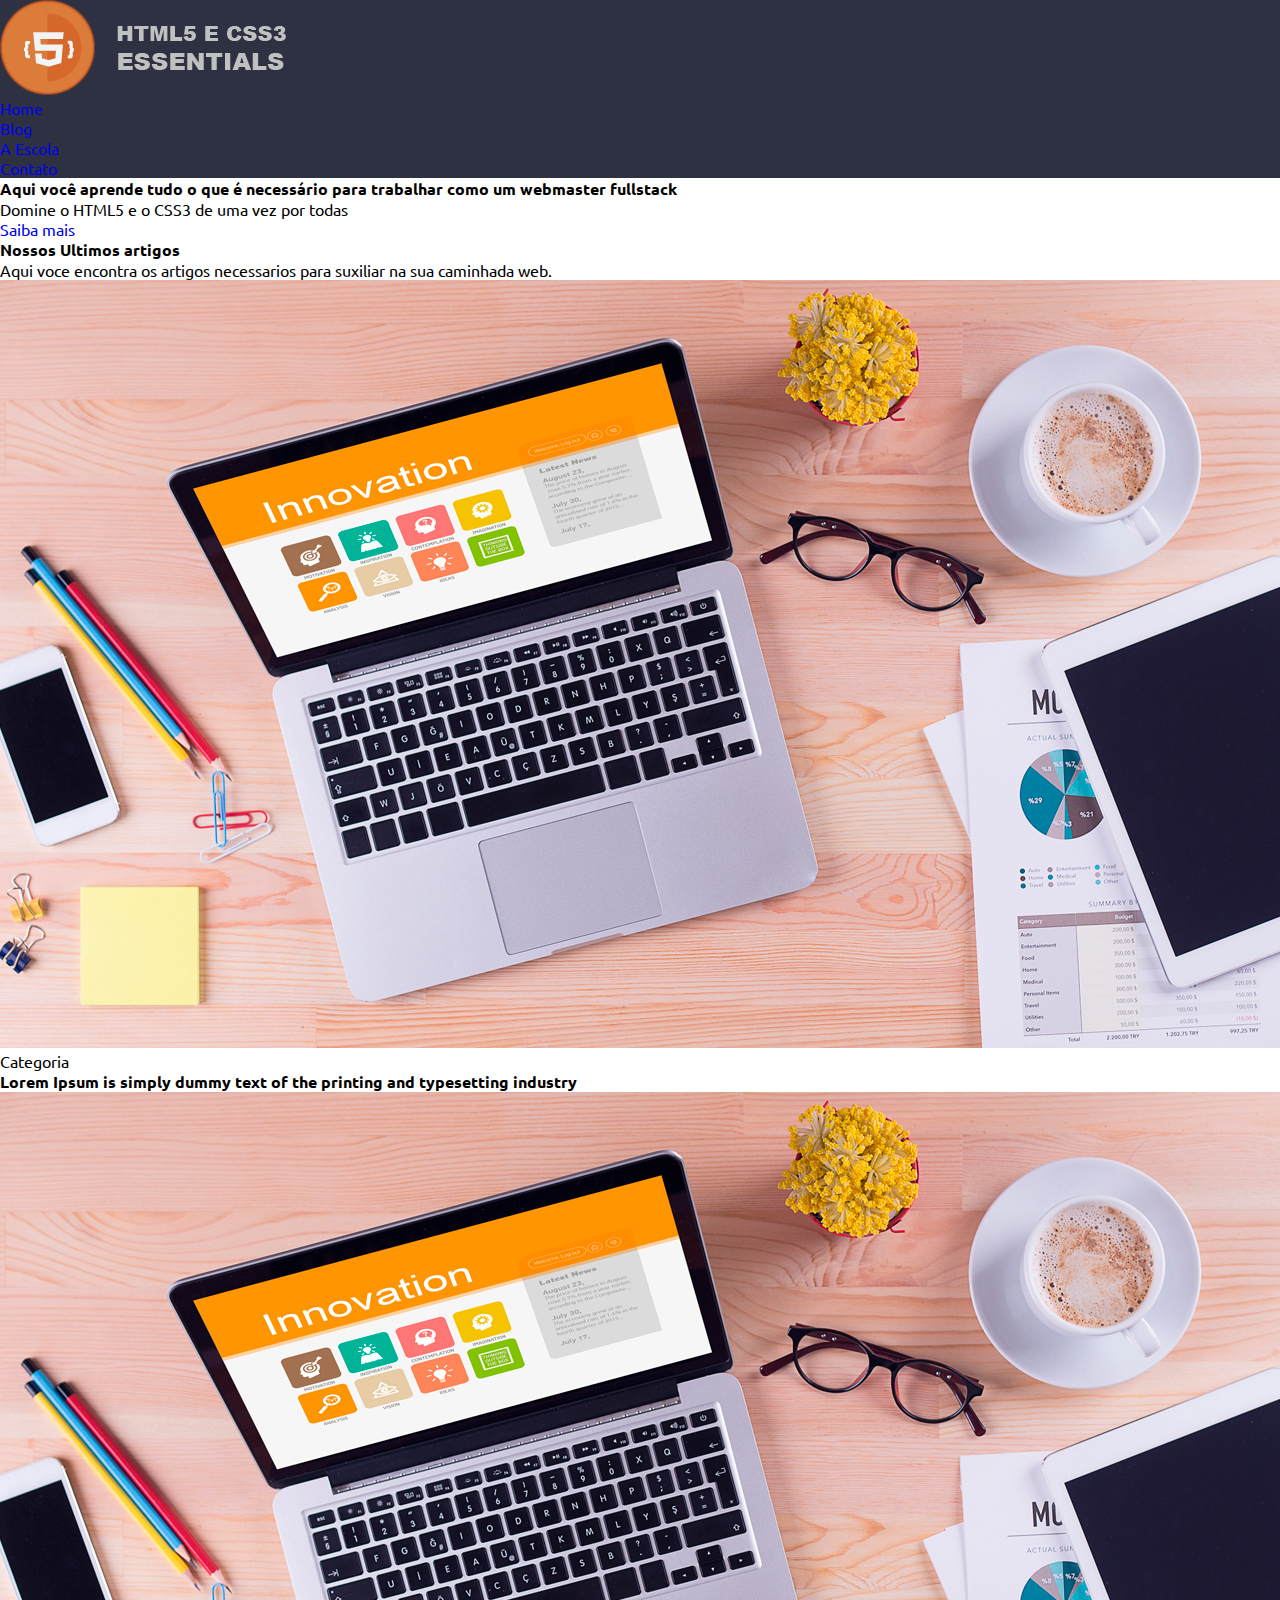
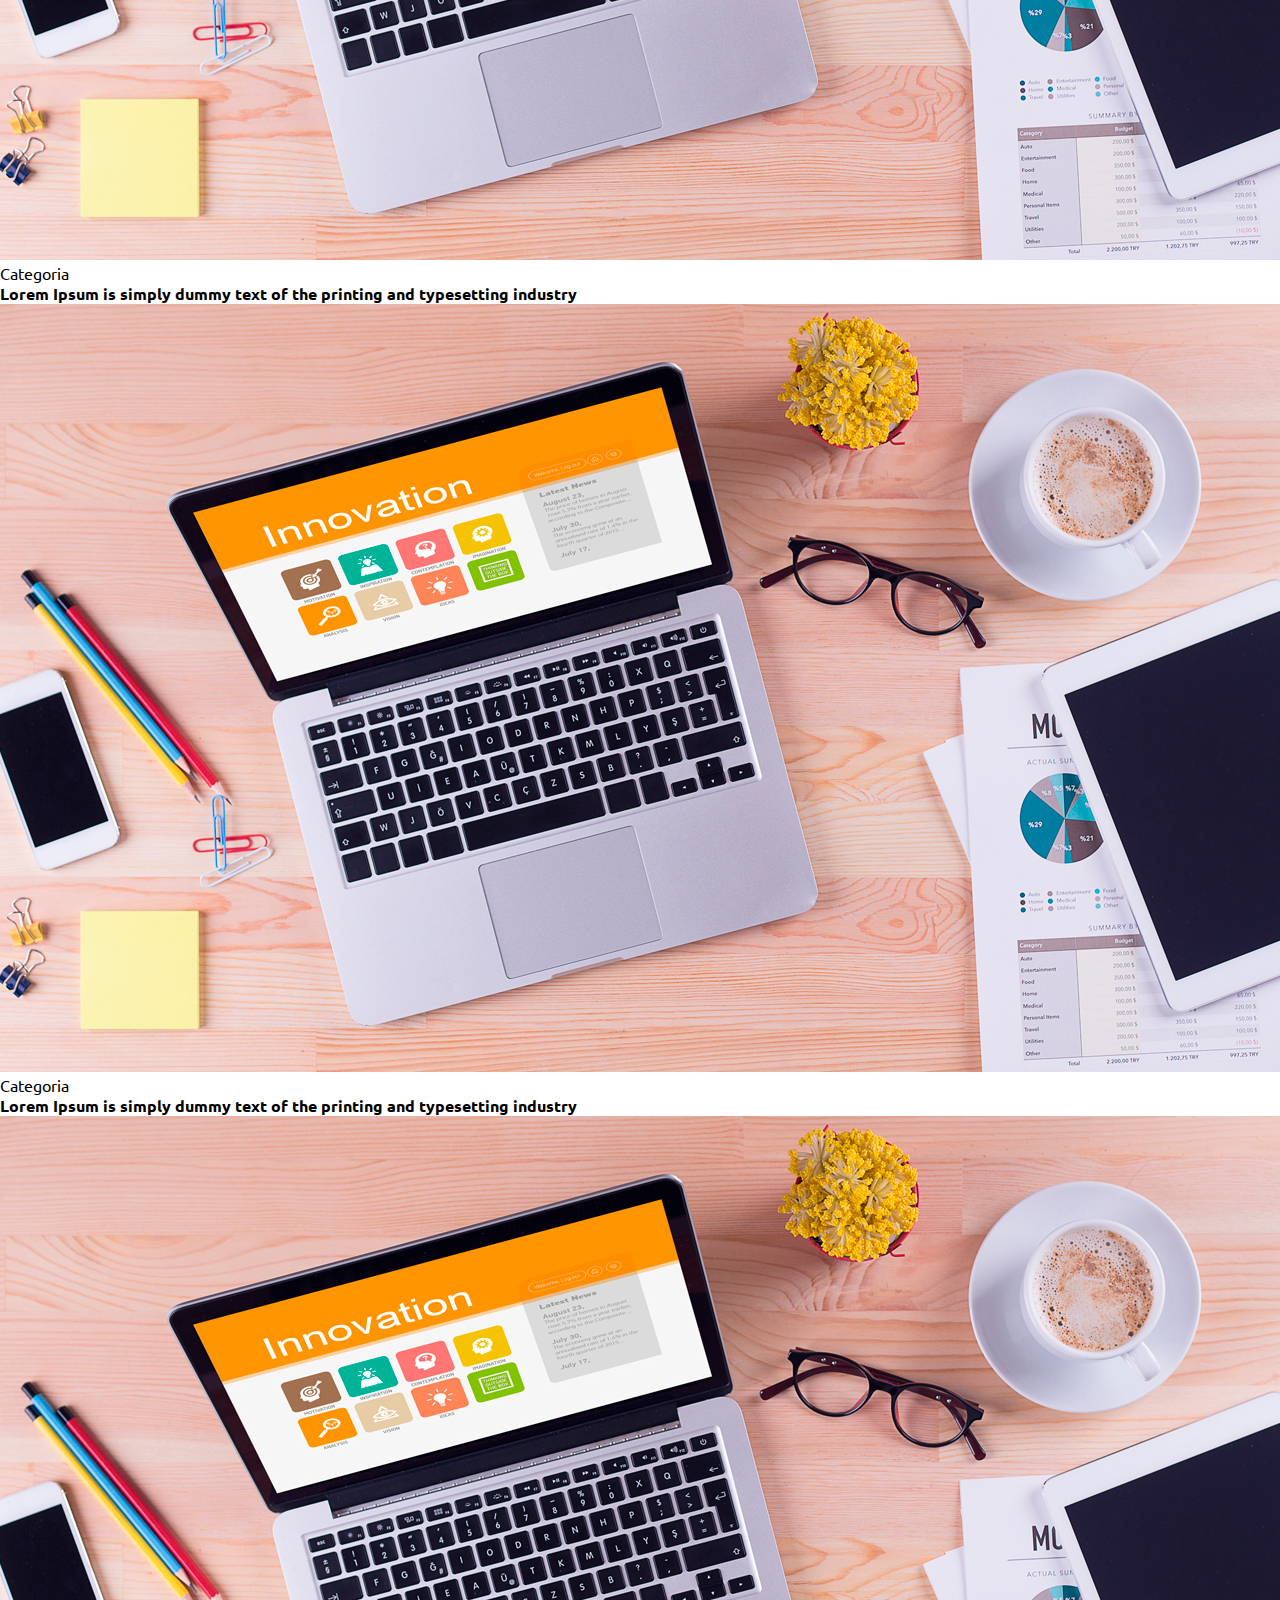
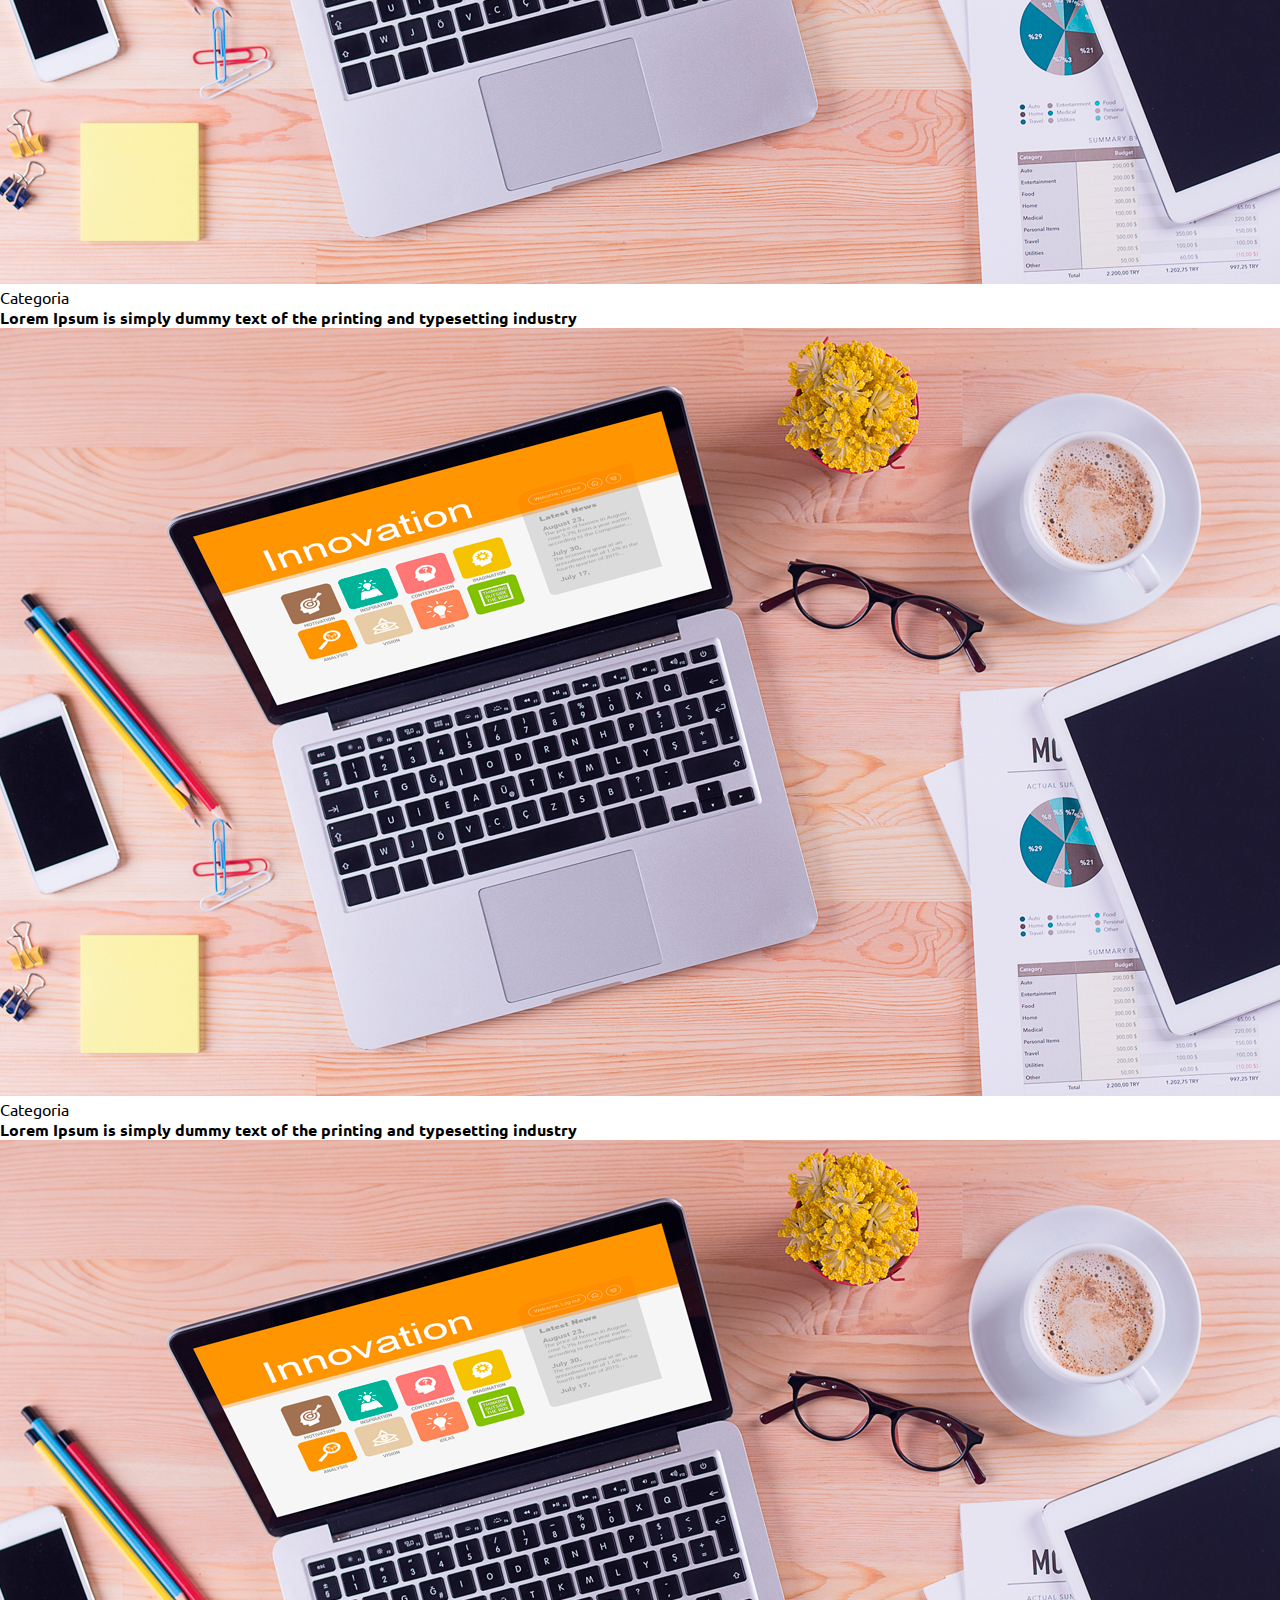
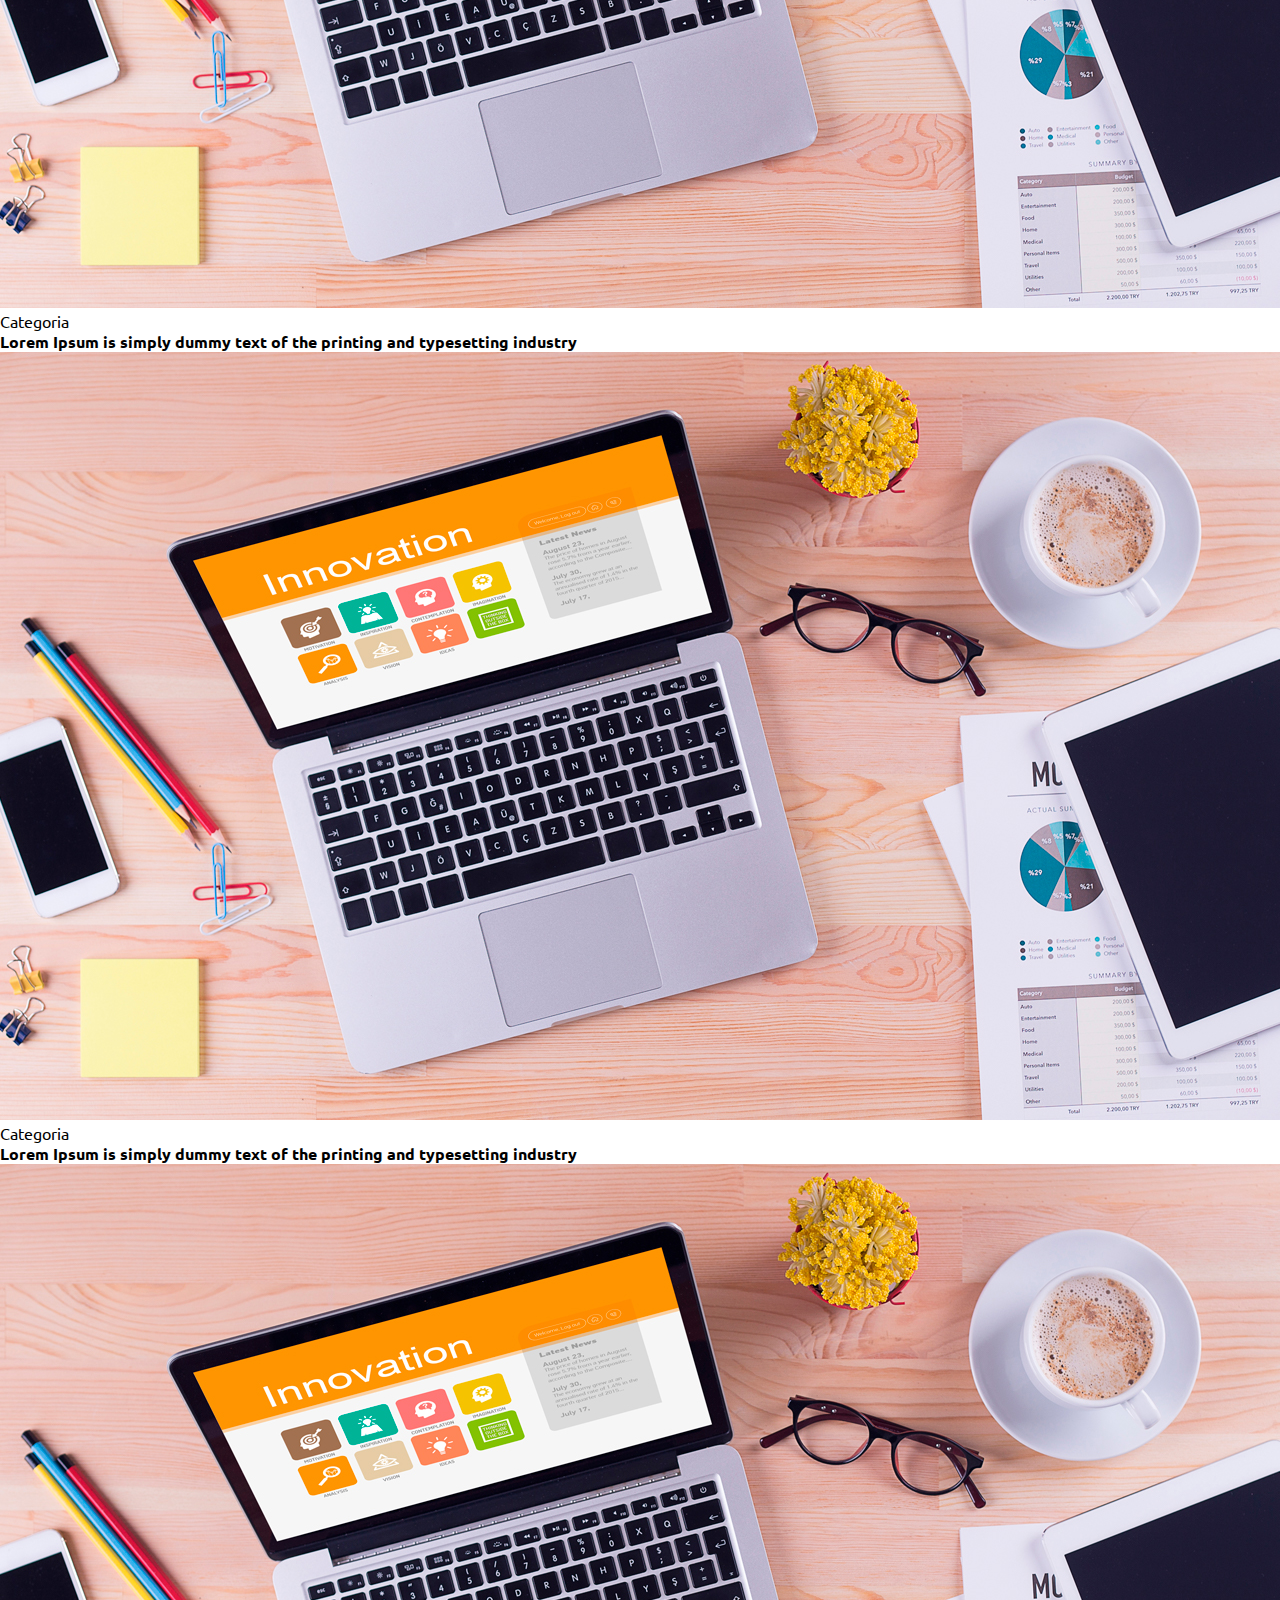
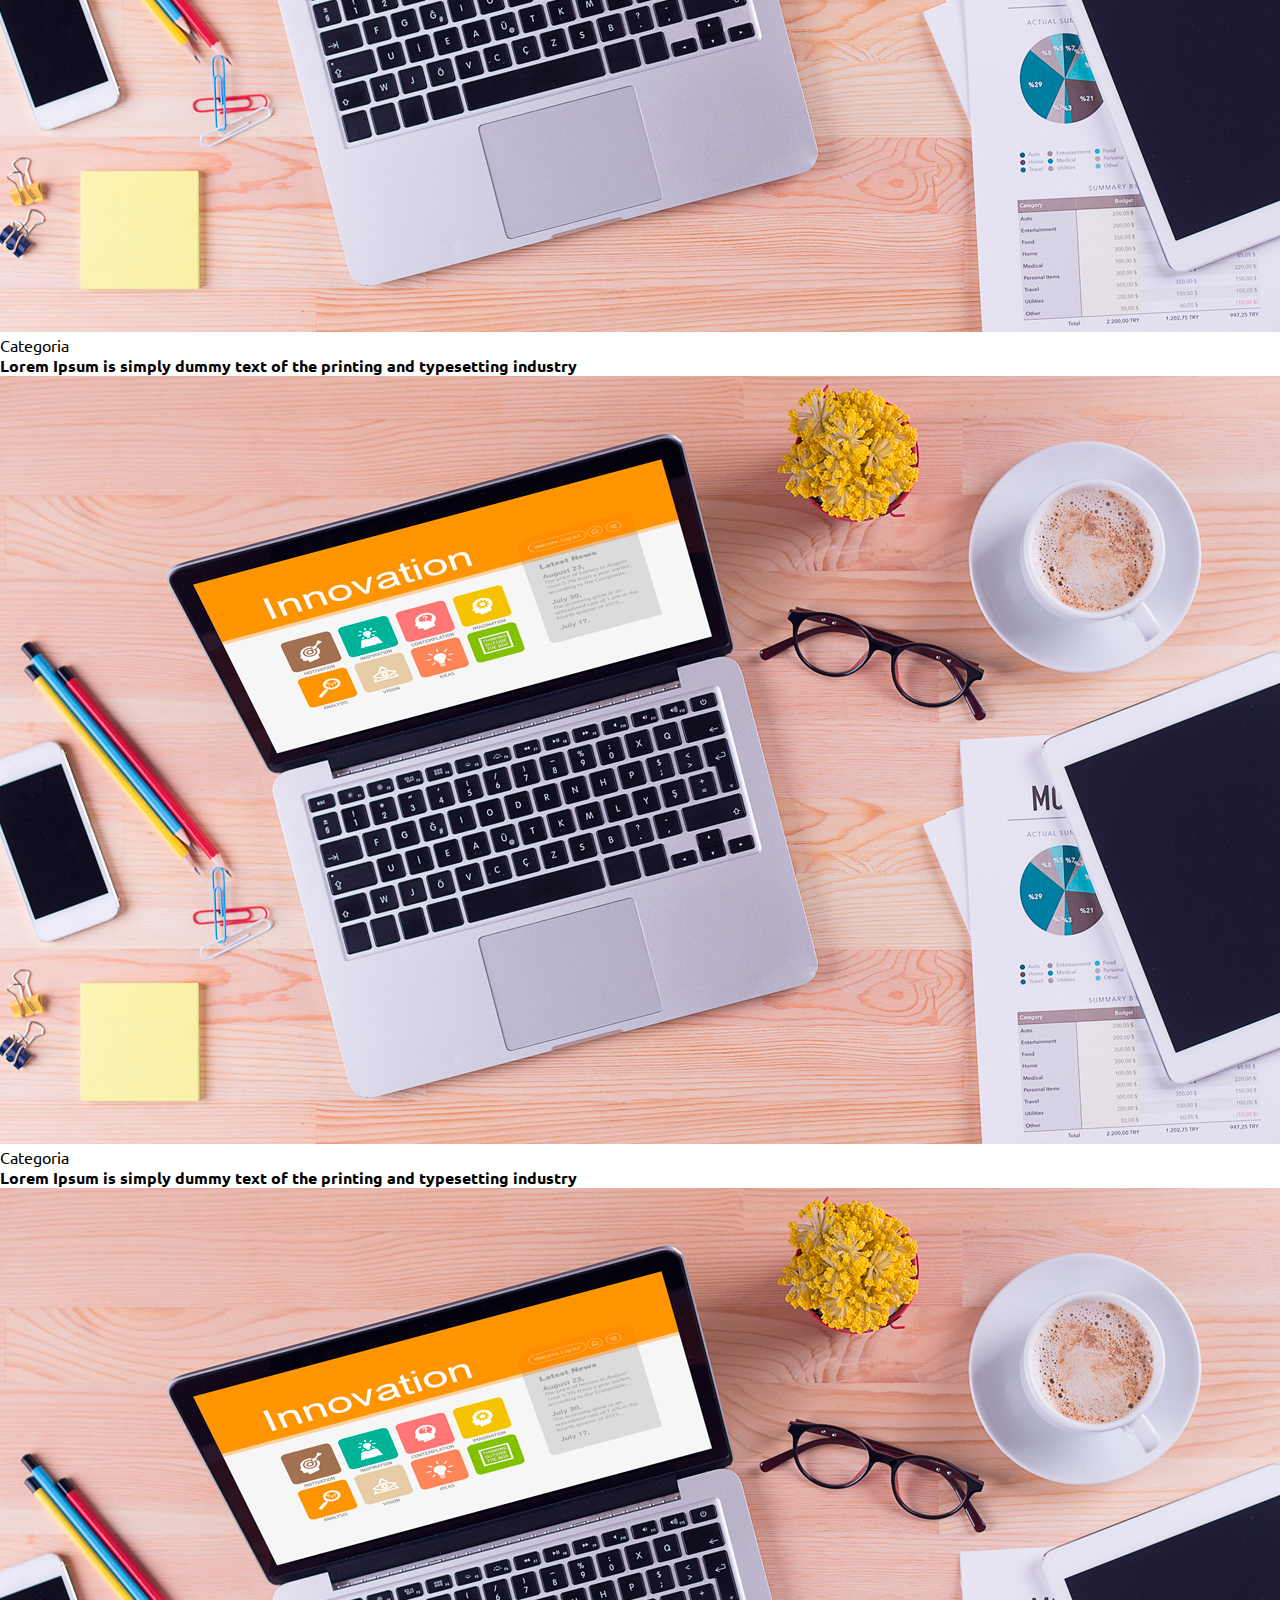
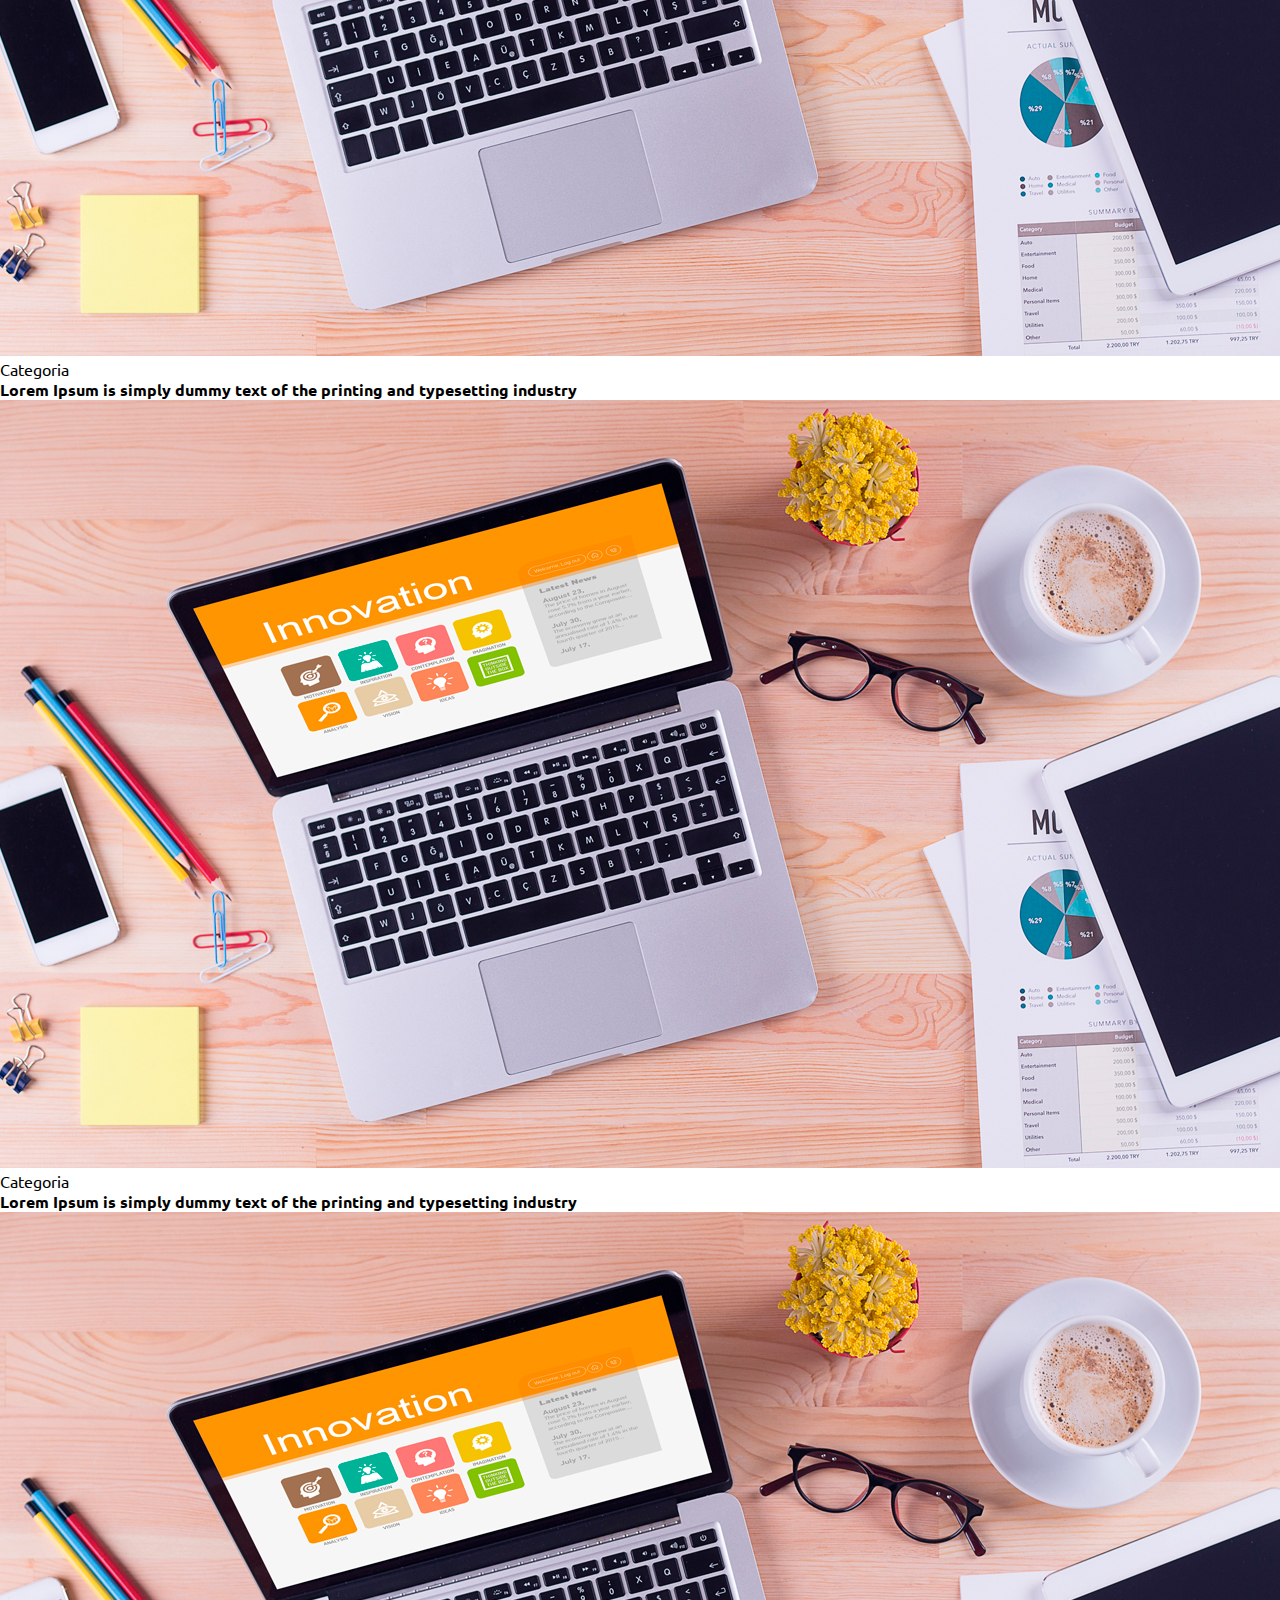
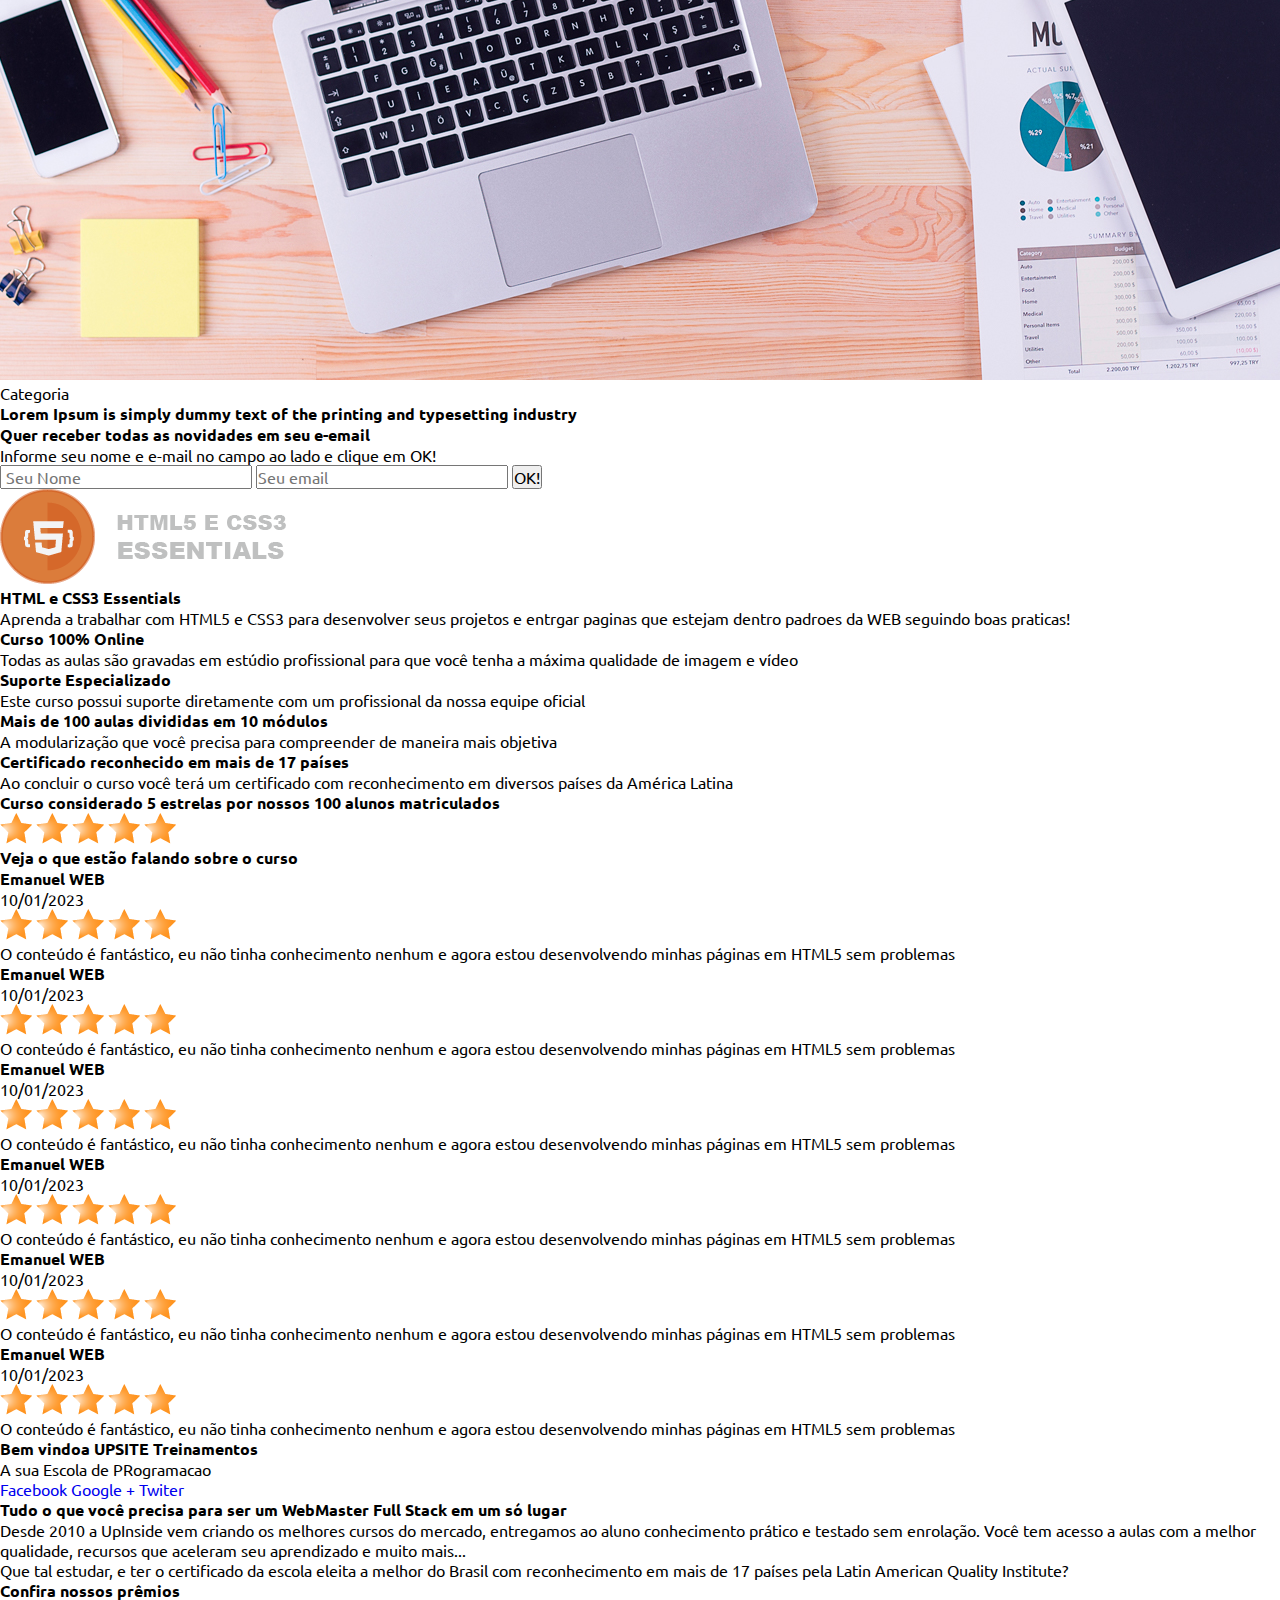
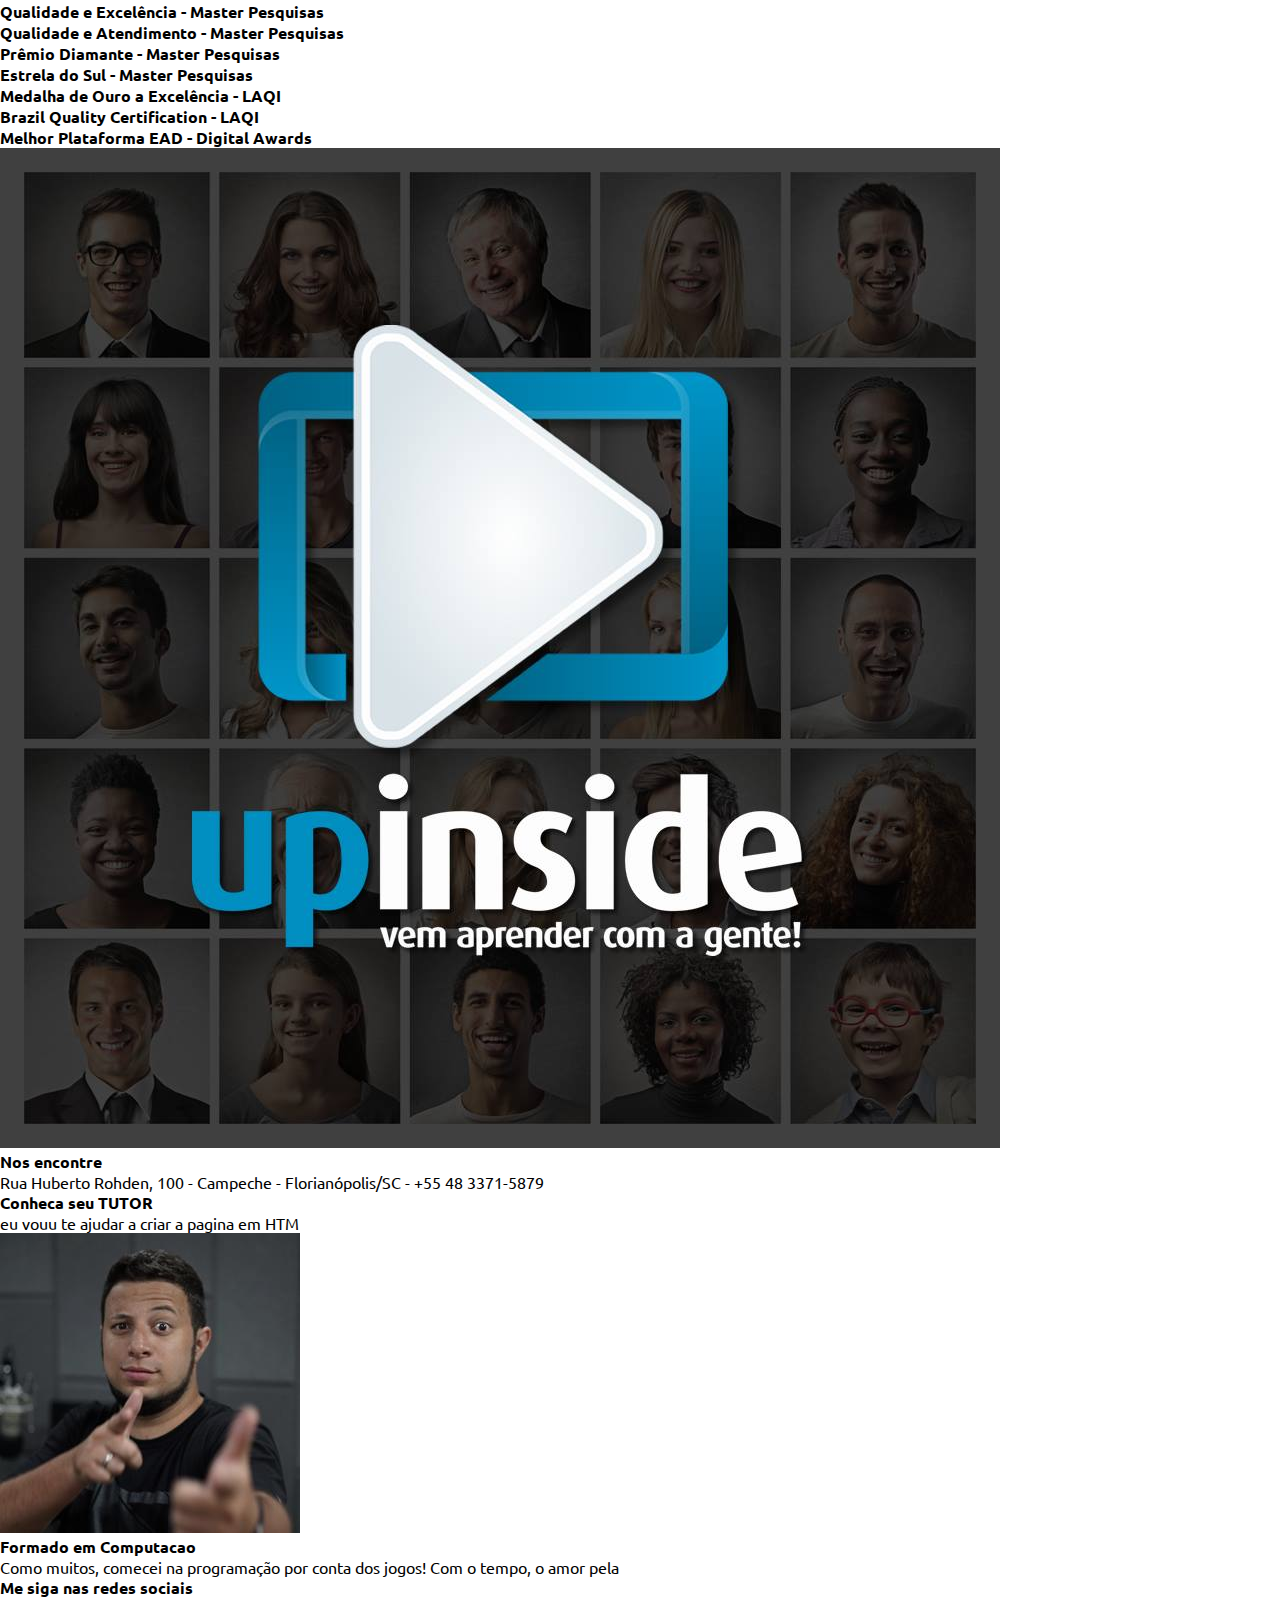
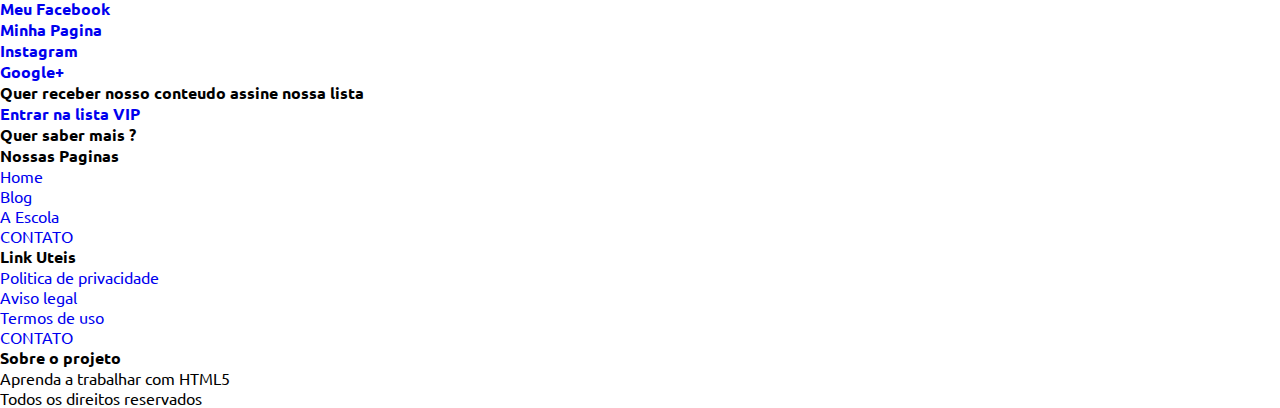
<file: index.html>
<!DOCTYPE html>
<html lang="pt-br">
<head>
    <title>Projeto Pratico HTML</title>
    <meta charset="utf-8">
    <link rel="stylesheet" href="_cdn/boot.css">
    <link rel="stylesheet" href="_cdn/style.css">
    <link rel="stylesheet" href="_cdn/fonticon.css">
    <link rel="preconnect" href="https://fonts.googleapis.com">
    <link rel="preconnect" href="https://fonts.gstatic.com" crossorigin>
    <link href="https://fonts.googleapis.com/css2?family=Poppins:wght@200;300;400;500;700&family=Ubuntu:wght@400;500;700&display=swap" rel="stylesheet">
</head>
<body>
    <header class="main_header">
        <a href="#">
            <img src="_img/logo.png" alt="Projeto HTML" title="Projeto HTML">
        </a>

        <nav>
            <p><a href="#">Home</a></p>
            <p><a href="#">Blog</a></p>
            <p><a href="#">A Escola</a></p>
            <p><a href="#">Contato</a></p>
        </nav>
    </header>

    <main>
        <article>
            <header>
                <h1>Aqui você aprende tudo o que é necessário para trabalhar como um webmaster fullstack</h1>
            </header>
            <p>Domine o HTML5 e o CSS3 de uma vez por todas</p>
            <P><a href="#" class="btn">Saiba mais</a></P>

        </article>
        <section>
            <header>
                <h1>Nossos Ultimos artigos</h1>
                <p>Aqui voce encontra os artigos necessarios para suxiliar na sua caminhada web.</p>
            </header>
            <article>
                <a href="#">
                    <img src="_img/post.jpg" alt=" simply dummy text of the p" title=" simply dummy text of the p" >
                </a>

                <p>Categoria</p>
                <h2>Lorem Ipsum is simply dummy text of the printing and typesetting industry</h2>
            </article>

            <article>
                <a href="#">
                    <img src="_img/post.jpg" alt=" simply dummy text of the p" title=" simply dummy text of the p" >
                </a>

                <p>Categoria</p>
                <h2>Lorem Ipsum is simply dummy text of the printing and typesetting industry</h2>
            </article>

            <article>
                <a href="#">
                    <img src="_img/post.jpg" alt=" simply dummy text of the p" title=" simply dummy text of the p" >
                </a>

                <p>Categoria</p>
                <h2>Lorem Ipsum is simply dummy text of the printing and typesetting industry</h2>
            </article>

            <article>
                <a href="#">
                    <img src="_img/post.jpg" alt=" simply dummy text of the p" title=" simply dummy text of the p" >
                </a>

                <p>Categoria</p>
                <h2>Lorem Ipsum is simply dummy text of the printing and typesetting industry</h2>
            </article>

            <article>
                <a href="#">
                    <img src="_img/post.jpg" alt=" simply dummy text of the p" title=" simply dummy text of the p" >
                </a>

                <p>Categoria</p>
                <h2>Lorem Ipsum is simply dummy text of the printing and typesetting industry</h2>
            </article>

            <article>
                <a href="#">
                    <img src="_img/post.jpg" alt=" simply dummy text of the p" title=" simply dummy text of the p" >
                </a>

                <p>Categoria</p>
                <h2>Lorem Ipsum is simply dummy text of the printing and typesetting industry</h2>
            </article>

            <article>
                <a href="#">
                    <img src="_img/post.jpg" alt=" simply dummy text of the p" title=" simply dummy text of the p" >
                </a>

                <p>Categoria</p>
                <h2>Lorem Ipsum is simply dummy text of the printing and typesetting industry</h2>
            </article>

            <article>
                <a href="#">
                    <img src="_img/post.jpg" alt=" simply dummy text of the p" title=" simply dummy text of the p" >
                </a>

                <p>Categoria</p>
                <h2>Lorem Ipsum is simply dummy text of the printing and typesetting industry</h2>
            </article>

            <article>
                <a href="#">
                    <img src="_img/post.jpg" alt=" simply dummy text of the p" title=" simply dummy text of the p" >
                </a>

                <p>Categoria</p>
                <h2>Lorem Ipsum is simply dummy text of the printing and typesetting industry</h2>
            </article>

            <article>
                <a href="#">
                    <img src="_img/post.jpg" alt=" simply dummy text of the p" title=" simply dummy text of the p" >
                </a>

                <p>Categoria</p>
                <h2>Lorem Ipsum is simply dummy text of the printing and typesetting industry</h2>
            </article>

            <article>
                <a href="#">
                    <img src="_img/post.jpg" alt=" simply dummy text of the p" title=" simply dummy text of the p" >
                </a>

                <p>Categoria</p>
                <h2>Lorem Ipsum is simply dummy text of the printing and typesetting industry</h2>
            </article>

            <article>
                <a href="#">
                    <img src="_img/post.jpg" alt=" simply dummy text of the p" title=" simply dummy text of the p" >
                </a>

                <p>Categoria</p>
                <h2>Lorem Ipsum is simply dummy text of the printing and typesetting industry</h2>
            </article>


        </section>
        <article>
            <header>
                <h1>Quer receber todas as novidades em seu e-email</h1>
                <p>Informe seu nome e e-mail no campo ao lado e clique em OK!</p>
            </header>
            <form>
                <input type="text" placeholder=" Seu Nome">
                <input type="email" placeholder="Seu email" >
                <button type="submit">OK!</button>
            </form>
        </article>

        <section>
            <header>
                <img src="_img/logo.png" alt="texto" title="">
                <h1>HTML e CSS3 Essentials</h1>
                <p>Aprenda a trabalhar com HTML5 e CSS3 para desenvolver seus projetos e entrgar paginas que estejam 
                    dentro padroes da WEB seguindo boas praticas!
                </p>
            </header>

            <article>
                <header>
                    <h2>Curso 100% Online</h2>
                    <p>Todas as aulas são gravadas em estúdio profissional para que você tenha a máxima qualidade de imagem e vídeo</p>
                </header>
            </article>

            <article>
                <header>
                    <h2>Suporte Especializado</h2>
                    <p>Este curso possui suporte diretamente com um profissional da nossa equipe oficial</p>
                </header>
            </article>

            <article>
                <header>
                    <h2>Mais de 100 aulas divididas em 10 módulos</h2>
                    <p>A modularização que você precisa para compreender de maneira mais objetiva</p>
                </header>
            </article>

            <article>
                <header>
                    <h2>Certificado reconhecido em mais de 17 países</h2>
                    <p>Ao concluir o curso você terá um certificado com reconhecimento em diversos países da América Latina</p>
                </header>
            </article>

            <article>
                <header>
                    <h2>Curso considerado 5 estrelas por nossos 100 alunos matriculados</h2>
                </header>

                <img src="_img/star.png" alt="TEXTO" title="TEXTO" >
                <img src="_img/star.png" alt="TEXTO" title="TEXTO" >
                <img src="_img/star.png" alt="TEXTO" title="TEXTO" >
                <img src="_img/star.png" alt="TEXTO" title="TEXTO" >
                <img src="_img/star.png" alt="TEXTO" title="TEXTO" >
            </article>

            <section>
                <header>
                    <h2>Veja o que estão falando sobre o curso</h2>
                </header>

                <article>
                    <header>
                        <h3>Emanuel WEB</h3>
                        <p>10/01/2023</p>
                        <img src="_img/star.png" alt="TEXTO" title="TEXTO" >
                        <img src="_img/star.png" alt="TEXTO" title="TEXTO" >
                        <img src="_img/star.png" alt="TEXTO" title="TEXTO" >
                        <img src="_img/star.png" alt="TEXTO" title="TEXTO" >
                        <img src="_img/star.png" alt="TEXTO" title="TEXTO" >
                    </header>
                    <p>O conteúdo é fantástico, eu não tinha conhecimento nenhum e agora estou desenvolvendo minhas páginas em HTML5 sem problemas</p>
                </article>
                <article>
                    <header>
                        <h3>Emanuel WEB</h3>
                        <p>10/01/2023</p>
                        <img src="_img/star.png" alt="TEXTO" title="TEXTO" >
                        <img src="_img/star.png" alt="TEXTO" title="TEXTO" >
                        <img src="_img/star.png" alt="TEXTO" title="TEXTO" >
                        <img src="_img/star.png" alt="TEXTO" title="TEXTO" >
                        <img src="_img/star.png" alt="TEXTO" title="TEXTO" >
                    </header>
                    <p>O conteúdo é fantástico, eu não tinha conhecimento nenhum e agora estou desenvolvendo minhas páginas em HTML5 sem problemas</p>
                </article>
                <article>
                    <header>
                        <h3>Emanuel WEB</h3>
                        <p>10/01/2023</p>
                        <img src="_img/star.png" alt="TEXTO" title="TEXTO" >
                        <img src="_img/star.png" alt="TEXTO" title="TEXTO" >
                        <img src="_img/star.png" alt="TEXTO" title="TEXTO" >
                        <img src="_img/star.png" alt="TEXTO" title="TEXTO" >
                        <img src="_img/star.png" alt="TEXTO" title="TEXTO" >
                    </header>
                    <p>O conteúdo é fantástico, eu não tinha conhecimento nenhum e agora estou desenvolvendo minhas páginas em HTML5 sem problemas</p>
                </article>
                <article>
                    <header>
                        <h3>Emanuel WEB</h3>
                        <p>10/01/2023</p>
                        <img src="_img/star.png" alt="TEXTO" title="TEXTO" >
                        <img src="_img/star.png" alt="TEXTO" title="TEXTO" >
                        <img src="_img/star.png" alt="TEXTO" title="TEXTO" >
                        <img src="_img/star.png" alt="TEXTO" title="TEXTO" >
                        <img src="_img/star.png" alt="TEXTO" title="TEXTO" >
                    </header>
                    <p>O conteúdo é fantástico, eu não tinha conhecimento nenhum e agora estou desenvolvendo minhas páginas em HTML5 sem problemas</p>
                </article>
                <article>
                    <header>
                        <h3>Emanuel WEB</h3>
                        <p>10/01/2023</p>
                        <img src="_img/star.png" alt="TEXTO" title="TEXTO" >
                        <img src="_img/star.png" alt="TEXTO" title="TEXTO" >
                        <img src="_img/star.png" alt="TEXTO" title="TEXTO" >
                        <img src="_img/star.png" alt="TEXTO" title="TEXTO" >
                        <img src="_img/star.png" alt="TEXTO" title="TEXTO" >
                    </header>
                    <p>O conteúdo é fantástico, eu não tinha conhecimento nenhum e agora estou desenvolvendo minhas páginas em HTML5 sem problemas</p>
                </article>
                <article>
                    <header>
                        <h3>Emanuel WEB</h3>
                        <p>10/01/2023</p>
                        <img src="_img/star.png" alt="TEXTO" title="TEXTO" >
                        <img src="_img/star.png" alt="TEXTO" title="TEXTO" >
                        <img src="_img/star.png" alt="TEXTO" title="TEXTO" >
                        <img src="_img/star.png" alt="TEXTO" title="TEXTO" >
                        <img src="_img/star.png" alt="TEXTO" title="TEXTO" >
                    </header>
                    <p>O conteúdo é fantástico, eu não tinha conhecimento nenhum e agora estou desenvolvendo minhas páginas em HTML5 sem problemas</p>
                </article>
            </section>
        </section>

        <section>
            <header>
                <h1> Bem vindoa UPSITE Treinamentos</h1>
                <p>A sua Escola de PRogramacao</p>
            </header>

            <article>
                <header>
                    <p><a href="'#"> Facebook </a><a href="'#"> Google + </a><a href="'#"> Twiter </a></p>
                    <h2>Tudo o que você precisa para ser um WebMaster Full Stack em um só lugar</h2>
                    <p>Desde 2010 a UpInside vem criando os melhores cursos do mercado, entregamos ao aluno conhecimento prático e testado sem enrolação. Você tem acesso a aulas com a melhor qualidade, recursos que aceleram seu aprendizado e muito mais...</p>
                    <p>Que tal estudar, e ter o certificado da escola eleita a melhor do Brasil com reconhecimento em mais de 17 países pela Latin American Quality Institute?</p>
                </header>
            </article>

            <section>
                <header>
                    <h2>Confira nossos prêmios</h2>
                </header>
                <article>
                    <header>
                        <h3>Qualidade e Excelência - Master Pesquisas</h3>
                    </header>
                </article>
                <article>
                    <header>
                        <h3>Qualidade e Atendimento - Master Pesquisas</h3>
                    </header>
                </article>
                <article>
                    <header>
                        <h3>Prêmio Diamante - Master Pesquisas</h3>
                    </header>
                </article>
                <article>
                    <header>
                        <h3>Estrela do Sul - Master Pesquisas</h3>
                    </header>
                </article>
                <article>
                    <header>
                        <h3>Medalha de Ouro a Excelência - LAQI</h3>
                    </header>
                </article>
                <article>
                    <header>
                        <h3>Brazil Quality Certification - LAQI</h3>
                    </header>
                </article>
                <article>
                    <header>
                        <h3>Melhor Plataforma EAD - Digital Awards</h3>
                    </header>
                </article>
            </section>

            <img src="_img/upinside.jpg" alt="TEXTO1" title="TEXTO">
            <article>
                <header>
                    <h2>Nos encontre</h2>
                </header>
                <p>Rua Huberto Rohden, 100 - Campeche - Florianópolis/SC - +55 48 3371-5879</p>
            </article>
        </section>

        <section>
            <header>
                <h1>Conheca seu TUTOR</h1>
                <p>eu vouu te ajudar a criar a pagina em HTM</p>
            </header>

            <img src="_img/gustavoweb.jpg" alt="TEXTO" title="TEXTO">

            <article>
                <header>
                    <h2>Formado em Computacao</h2>
                </header>

                <p>Como muitos, comecei na programação por conta dos jogos! Com o tempo, o amor pela </p>
            </article>

            <section>
                <header>
                    <h2>Me siga nas redes sociais</h2>
                </header>
                <article>
                    <header>
                        <h3><a href="#">Meu Facebook</a></h3>
                    </header>
                </article>
                <article>
                    <header>
                        <h3><a href="#">Minha Pagina</a></h3>
                    </header>
                </article>
                <article>
                    <header>
                        <h3><a href="#">Instagram</a></h3>
                    </header>
                </article>
                <article>
                    <header>
                        <h3><a href="#">Google+</a></h3>
                    </header>
                </article>
            </section>
        </section>

    </main>

    <section>
        <header>
            <h1>Quer receber nosso conteudo assine nossa lista</h1>
         
        </header>

        <article>
            <header>
                <h2><a href="#" class="btn">Entrar na lista VIP</a></h2>
            </header>
        </article>
    </section>
    <section>
        <header>
            <h1>Quer saber mais ?</h1>
        </header>
        <article>
            <header>
                <h2>Nossas Paginas</h2>
            </header>
            <ul>
                <li><a href="#">Home</a></li>
                <li><a href="#">Blog</a></li>
                <li><a href="#">A Escola</a></li>
                <li><a href="#">CONTATO</a></li>
            </ul>
        </article>
        <article>
            <header>
                <h2>Link Uteis</h2>
            </header>
            <ul>
                <li><a href="#">Politica de privacidade</a></li>
                <li><a href="#">Aviso legal</a></li>
                <li><a href="#">Termos de uso</a></li>
                <li><a href="#">CONTATO</a></li>
            </ul>
        </article>
        <article>
            <header>
                <h2>Sobre o projeto</h2>
            </header>
            <p> Aprenda a trabalhar com HTML5</p>
            
        </article>
    </section>

    <footer>    
        <p>Todos os direitos reservados</p>
     
    </footer>

</body>
</html>
</file>
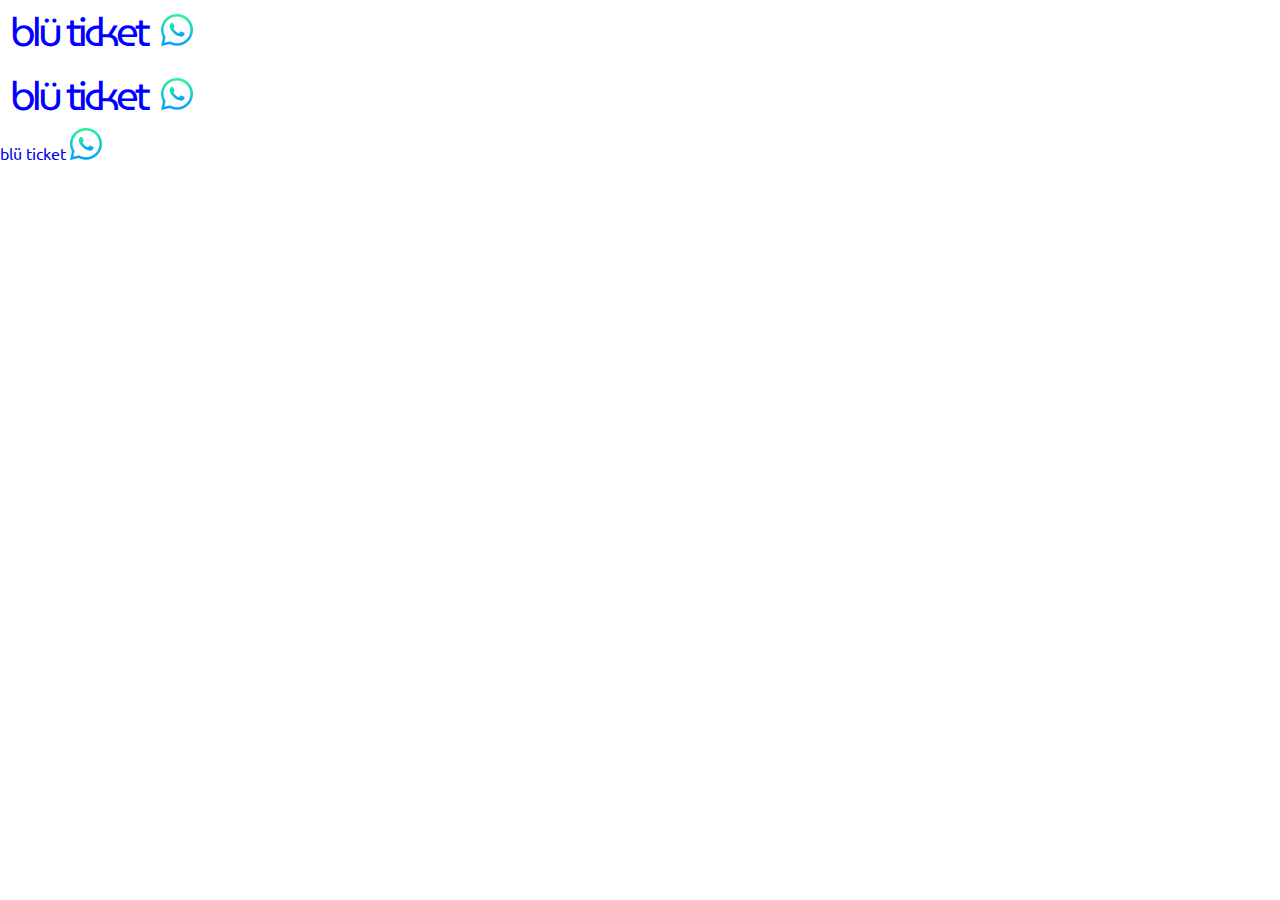
<file: inicio.html>
<!DOCTYPE html>
<html lang="pt-br">
<head>
    <meta charset="UTF-8">
    <meta name="viewport" content="width=device-width, initial-scale=1.0">

    <link rel="stylesheet" href="_cdn/boot.css">
    <link rel="stylesheet" href="_cdn/style.css">
    <link rel="stylesheet" href="_cdn/style2.css">
    <link rel="stylesheet" href="_cdn/fonticon.css">
    <link rel="preconnect" href="https://fonts.googleapis.com">
    <link rel="preconnect" href="https://fonts.gstatic.com" crossorigin>
    <link href="https://fonts.googleapis.com/css2?family=Lato&family=MuseoModerno:wght@200;300;400;500;600&display=swap" rel="stylesheet">
    <link href="https://fonts.googleapis.com/css2?family=Poppins:wght@200;300;400;500;700&family=Ubuntu:wght@400;500;700&display=swap" rel="stylesheet">

    <title>pdv blü | m-software</title>
</head>
<!--Corpo-->
<body>

    <nav class="main_menu">
        <header class="main_menu_logo">
            <a href="#">blü ticket</a> <img src="_img/zap.png" >
            <a href="#">blü ticket</a> <img src="_img/zap.png" >
        </header>

        <a href="#">blü ticket</a> <img src="_img/zap.png" >
  
</body>
</html>
</file>
<file: _cdn/boot.css>
* {
    font-family: 'Poppins', sans-serif;
    font-family: 'Ubuntu', sans-serif;
    padding: 0;
    margin: 0;
    box-sizing: border-box;
    text-decoration: none;
    font-size: 1em;
    
}
</file>
<file: _cdn/style.css>
.main_header {
    width: 100%; 
    background-color: #2D3142;
}
</file>
<file: _cdn/fonticon.css>
@font-face {
    font-family: 'icomoon';
    src:    url('fonts/icomoon.eot?y0waze');
    src:    url('fonts/icomoon.eot?y0waze#iefix') format('embedded-opentype'),
        url('fonts/icomoon.ttf?y0waze') format('truetype'),
        url('fonts/icomoon.woff?y0waze') format('woff'),
        url('fonts/icomoon.svg?y0waze#icomoon') format('svg');
    font-weight: normal;
    font-style: normal;
}

[class^="icon-"]:before, [class*=" icon-"]:before {
    font-family: 'icomoon';
    speak: none;
    font-style: normal;
    font-weight: normal;
    font-variant: normal;
    text-transform: none;
    line-height: 1.2;
    font-size: 1em;
    margin-right: 8px;


    /* Render Font */
    -webkit-font-smoothing: antialiased;
    -moz-osx-font-smoothing: grayscale;
}

.icon-notext,
.icon-notext:before{
    margin: 0 !important;
    text-align: center;
}

.icon-home:before {
    content: "\e900";
}
.icon-home2:before {
    content: "\e901";
}
.icon-home3:before {
    content: "\e902";
}
.icon-office:before {
    content: "\e903";
}
.icon-newspaper:before {
    content: "\e904";
}
.icon-pencil:before {
    content: "\e905";
}
.icon-pencil2:before {
    content: "\e906";
}
.icon-quill:before {
    content: "\e907";
}
.icon-pen:before {
    content: "\e908";
}
.icon-blog:before {
    content: "\e909";
}
.icon-eyedropper:before {
    content: "\e90a";
}
.icon-droplet:before {
    content: "\e90b";
}
.icon-paint-format:before {
    content: "\e90c";
}
.icon-image:before {
    content: "\e90d";
}
.icon-images:before {
    content: "\e90e";
}
.icon-camera:before {
    content: "\e90f";
}
.icon-headphones:before {
    content: "\e910";
}
.icon-music:before {
    content: "\e911";
}
.icon-play:before {
    content: "\e912";
}
.icon-film:before {
    content: "\e913";
}
.icon-video-camera:before {
    content: "\e914";
}
.icon-dice:before {
    content: "\e915";
}
.icon-pacman:before {
    content: "\e916";
}
.icon-spades:before {
    content: "\e917";
}
.icon-clubs:before {
    content: "\e918";
}
.icon-diamonds:before {
    content: "\e919";
}
.icon-bullhorn:before {
    content: "\e91a";
}
.icon-connection:before {
    content: "\e91b";
}
.icon-podcast:before {
    content: "\e91c";
}
.icon-feed:before {
    content: "\e91d";
}
.icon-mic:before {
    content: "\e91e";
}
.icon-book:before {
    content: "\e91f";
}
.icon-books:before {
    content: "\e920";
}
.icon-library:before {
    content: "\e921";
}
.icon-file-text:before {
    content: "\e922";
}
.icon-profile:before {
    content: "\e923";
}
.icon-file-empty:before {
    content: "\e924";
}
.icon-files-empty:before {
    content: "\e925";
}
.icon-file-text2:before {
    content: "\e926";
}
.icon-file-picture:before {
    content: "\e927";
}
.icon-file-music:before {
    content: "\e928";
}
.icon-file-play:before {
    content: "\e929";
}
.icon-file-video:before {
    content: "\e92a";
}
.icon-file-zip:before {
    content: "\e92b";
}
.icon-copy:before {
    content: "\e92c";
}
.icon-paste:before {
    content: "\e92d";
}
.icon-stack:before {
    content: "\e92e";
}
.icon-folder:before {
    content: "\e92f";
}
.icon-folder-open:before {
    content: "\e930";
}
.icon-folder-plus:before {
    content: "\e931";
}
.icon-folder-minus:before {
    content: "\e932";
}
.icon-folder-download:before {
    content: "\e933";
}
.icon-folder-upload:before {
    content: "\e934";
}
.icon-price-tag:before {
    content: "\e935";
}
.icon-price-tags:before {
    content: "\e936";
}
.icon-barcode:before {
    content: "\e937";
}
.icon-qrcode:before {
    content: "\e938";
}
.icon-ticket:before {
    content: "\e939";
}
.icon-cart:before {
    content: "\e93a";
}
.icon-coin-dollar:before {
    content: "\e93b";
}
.icon-coin-euro:before {
    content: "\e93c";
}
.icon-coin-pound:before {
    content: "\e93d";
}
.icon-coin-yen:before {
    content: "\e93e";
}
.icon-credit-card:before {
    content: "\e93f";
}
.icon-calculator:before {
    content: "\e940";
}
.icon-lifebuoy:before {
    content: "\e941";
}
.icon-phone:before {
    content: "\e942";
}
.icon-phone-hang-up:before {
    content: "\e943";
}
.icon-address-book:before {
    content: "\e944";
}
.icon-envelop:before {
    content: "\e945";
}
.icon-pushpin:before {
    content: "\e946";
}
.icon-location:before {
    content: "\e947";
}
.icon-location2:before {
    content: "\e948";
}
.icon-compass:before {
    content: "\e949";
}
.icon-compass2:before {
    content: "\e94a";
}
.icon-map:before {
    content: "\e94b";
}
.icon-map2:before {
    content: "\e94c";
}
.icon-history:before {
    content: "\e94d";
}
.icon-clock:before {
    content: "\e94e";
}
.icon-clock2:before {
    content: "\e94f";
}
.icon-alarm:before {
    content: "\e950";
}
.icon-bell:before {
    content: "\e951";
}
.icon-stopwatch:before {
    content: "\e952";
}
.icon-calendar:before {
    content: "\e953";
}
.icon-printer:before {
    content: "\e954";
}
.icon-keyboard:before {
    content: "\e955";
}
.icon-display:before {
    content: "\e956";
}
.icon-laptop:before {
    content: "\e957";
}
.icon-mobile:before {
    content: "\e958";
}
.icon-mobile2:before {
    content: "\e959";
}
.icon-tablet:before {
    content: "\e95a";
}
.icon-tv:before {
    content: "\e95b";
}
.icon-drawer:before {
    content: "\e95c";
}
.icon-drawer2:before {
    content: "\e95d";
}
.icon-box-add:before {
    content: "\e95e";
}
.icon-box-remove:before {
    content: "\e95f";
}
.icon-download:before {
    content: "\e960";
}
.icon-upload:before {
    content: "\e961";
}
.icon-floppy-disk:before {
    content: "\e962";
}
.icon-drive:before {
    content: "\e963";
}
.icon-database:before {
    content: "\e964";
}
.icon-undo:before {
    content: "\e965";
}
.icon-redo:before {
    content: "\e966";
}
.icon-undo2:before {
    content: "\e967";
}
.icon-redo2:before {
    content: "\e968";
}
.icon-forward:before {
    content: "\e969";
}
.icon-reply:before {
    content: "\e96a";
}
.icon-bubble:before {
    content: "\e96b";
}
.icon-bubbles:before {
    content: "\e96c";
}
.icon-bubbles2:before {
    content: "\e96d";
}
.icon-bubble2:before {
    content: "\e96e";
}
.icon-bubbles3:before {
    content: "\e96f";
}
.icon-bubbles4:before {
    content: "\e970";
}
.icon-user:before {
    content: "\e971";
}
.icon-users:before {
    content: "\e972";
}
.icon-user-plus:before {
    content: "\e973";
}
.icon-user-minus:before {
    content: "\e974";
}
.icon-user-check:before {
    content: "\e975";
}
.icon-user-tie:before {
    content: "\e976";
}
.icon-quotes-left:before {
    content: "\e977";
}
.icon-quotes-right:before {
    content: "\e978";
}
.icon-hour-glass:before {
    content: "\e979";
}
.icon-spinner:before {
    content: "\e97a";
}
.icon-spinner2:before {
    content: "\e97b";
}
.icon-spinner3:before {
    content: "\e97c";
}
.icon-spinner4:before {
    content: "\e97d";
}
.icon-spinner5:before {
    content: "\e97e";
}
.icon-spinner6:before {
    content: "\e97f";
}
.icon-spinner7:before {
    content: "\e980";
}
.icon-spinner8:before {
    content: "\e981";
}
.icon-spinner9:before {
    content: "\e982";
}
.icon-spinner10:before {
    content: "\e983";
}
.icon-spinner11:before {
    content: "\e984";
}
.icon-binoculars:before {
    content: "\e985";
}
.icon-search:before {
    content: "\e986";
}
.icon-zoom-in:before {
    content: "\e987";
}
.icon-zoom-out:before {
    content: "\e988";
}
.icon-enlarge:before {
    content: "\e989";
}
.icon-shrink:before {
    content: "\e98a";
}
.icon-enlarge2:before {
    content: "\e98b";
}
.icon-shrink2:before {
    content: "\e98c";
}
.icon-key:before {
    content: "\e98d";
}
.icon-key2:before {
    content: "\e98e";
}
.icon-lock:before {
    content: "\e98f";
}
.icon-unlocked:before {
    content: "\e990";
}
.icon-wrench:before {
    content: "\e991";
}
.icon-equalizer:before {
    content: "\e992";
}
.icon-equalizer2:before {
    content: "\e993";
}
.icon-cog:before {
    content: "\e994";
}
.icon-cogs:before {
    content: "\e995";
}
.icon-hammer:before {
    content: "\e996";
}
.icon-magic-wand:before {
    content: "\e997";
}
.icon-aid-kit:before {
    content: "\e998";
}
.icon-bug:before {
    content: "\e999";
}
.icon-pie-chart:before {
    content: "\e99a";
}
.icon-stats-dots:before {
    content: "\e99b";
}
.icon-stats-bars:before {
    content: "\e99c";
}
.icon-stats-bars2:before {
    content: "\e99d";
}
.icon-trophy:before {
    content: "\e99e";
}
.icon-gift:before {
    content: "\e99f";
}
.icon-glass:before {
    content: "\e9a0";
}
.icon-glass2:before {
    content: "\e9a1";
}
.icon-mug:before {
    content: "\e9a2";
}
.icon-spoon-knife:before {
    content: "\e9a3";
}
.icon-leaf:before {
    content: "\e9a4";
}
.icon-rocket:before {
    content: "\e9a5";
}
.icon-meter:before {
    content: "\e9a6";
}
.icon-meter2:before {
    content: "\e9a7";
}
.icon-hammer2:before {
    content: "\e9a8";
}
.icon-fire:before {
    content: "\e9a9";
}
.icon-lab:before {
    content: "\e9aa";
}
.icon-magnet:before {
    content: "\e9ab";
}
.icon-bin:before {
    content: "\e9ac";
}
.icon-bin2:before {
    content: "\e9ad";
}
.icon-briefcase:before {
    content: "\e9ae";
}
.icon-airplane:before {
    content: "\e9af";
}
.icon-truck:before {
    content: "\e9b0";
}
.icon-road:before {
    content: "\e9b1";
}
.icon-accessibility:before {
    content: "\e9b2";
}
.icon-target:before {
    content: "\e9b3";
}
.icon-shield:before {
    content: "\e9b4";
}
.icon-power:before {
    content: "\e9b5";
}
.icon-switch:before {
    content: "\e9b6";
}
.icon-power-cord:before {
    content: "\e9b7";
}
.icon-clipboard:before {
    content: "\e9b8";
}
.icon-list-numbered:before {
    content: "\e9b9";
}
.icon-list:before {
    content: "\e9ba";
}
.icon-list2:before {
    content: "\e9bb";
}
.icon-tree:before {
    content: "\e9bc";
}
.icon-menu:before {
    content: "\e9bd";
}
.icon-menu2:before {
    content: "\e9be";
}
.icon-menu3:before {
    content: "\e9bf";
}
.icon-menu4:before {
    content: "\e9c0";
}
.icon-cloud:before {
    content: "\e9c1";
}
.icon-cloud-download:before {
    content: "\e9c2";
}
.icon-cloud-upload:before {
    content: "\e9c3";
}
.icon-cloud-check:before {
    content: "\e9c4";
}
.icon-download2:before {
    content: "\e9c5";
}
.icon-upload2:before {
    content: "\e9c6";
}
.icon-download3:before {
    content: "\e9c7";
}
.icon-upload3:before {
    content: "\e9c8";
}
.icon-sphere:before {
    content: "\e9c9";
}
.icon-earth:before {
    content: "\e9ca";
}
.icon-link:before {
    content: "\e9cb";
}
.icon-flag:before {
    content: "\e9cc";
}
.icon-attachment:before {
    content: "\e9cd";
}
.icon-eye:before {
    content: "\e9ce";
}
.icon-eye-plus:before {
    content: "\e9cf";
}
.icon-eye-minus:before {
    content: "\e9d0";
}
.icon-eye-blocked:before {
    content: "\e9d1";
}
.icon-bookmark:before {
    content: "\e9d2";
}
.icon-bookmarks:before {
    content: "\e9d3";
}
.icon-sun:before {
    content: "\e9d4";
}
.icon-contrast:before {
    content: "\e9d5";
}
.icon-brightness-contrast:before {
    content: "\e9d6";
}
.icon-star-empty:before {
    content: "\e9d7";
}
.icon-star-half:before {
    content: "\e9d8";
}
.icon-star-full:before {
    content: "\e9d9";
}
.icon-heart:before {
    content: "\e9da";
}
.icon-heart-broken:before {
    content: "\e9db";
}
.icon-man:before {
    content: "\e9dc";
}
.icon-woman:before {
    content: "\e9dd";
}
.icon-man-woman:before {
    content: "\e9de";
}
.icon-happy:before {
    content: "\e9df";
}
.icon-happy2:before {
    content: "\e9e0";
}
.icon-smile:before {
    content: "\e9e1";
}
.icon-smile2:before {
    content: "\e9e2";
}
.icon-tongue:before {
    content: "\e9e3";
}
.icon-tongue2:before {
    content: "\e9e4";
}
.icon-sad:before {
    content: "\e9e5";
}
.icon-sad2:before {
    content: "\e9e6";
}
.icon-wink:before {
    content: "\e9e7";
}
.icon-wink2:before {
    content: "\e9e8";
}
.icon-grin:before {
    content: "\e9e9";
}
.icon-grin2:before {
    content: "\e9ea";
}
.icon-cool:before {
    content: "\e9eb";
}
.icon-cool2:before {
    content: "\e9ec";
}
.icon-angry:before {
    content: "\e9ed";
}
.icon-angry2:before {
    content: "\e9ee";
}
.icon-evil:before {
    content: "\e9ef";
}
.icon-evil2:before {
    content: "\e9f0";
}
.icon-shocked:before {
    content: "\e9f1";
}
.icon-shocked2:before {
    content: "\e9f2";
}
.icon-baffled:before {
    content: "\e9f3";
}
.icon-baffled2:before {
    content: "\e9f4";
}
.icon-confused:before {
    content: "\e9f5";
}
.icon-confused2:before {
    content: "\e9f6";
}
.icon-neutral:before {
    content: "\e9f7";
}
.icon-neutral2:before {
    content: "\e9f8";
}
.icon-hipster:before {
    content: "\e9f9";
}
.icon-hipster2:before {
    content: "\e9fa";
}
.icon-wondering:before {
    content: "\e9fb";
}
.icon-wondering2:before {
    content: "\e9fc";
}
.icon-sleepy:before {
    content: "\e9fd";
}
.icon-sleepy2:before {
    content: "\e9fe";
}
.icon-frustrated:before {
    content: "\e9ff";
}
.icon-frustrated2:before {
    content: "\ea00";
}
.icon-crying:before {
    content: "\ea01";
}
.icon-crying2:before {
    content: "\ea02";
}
.icon-point-up:before {
    content: "\ea03";
}
.icon-point-right:before {
    content: "\ea04";
}
.icon-point-down:before {
    content: "\ea05";
}
.icon-point-left:before {
    content: "\ea06";
}
.icon-warning:before {
    content: "\ea07";
}
.icon-notification:before {
    content: "\ea08";
}
.icon-question:before {
    content: "\ea09";
}
.icon-plus:before {
    content: "\ea0a";
}
.icon-minus:before {
    content: "\ea0b";
}
.icon-info:before {
    content: "\ea0c";
}
.icon-cancel-circle:before {
    content: "\ea0d";
}
.icon-blocked:before {
    content: "\ea0e";
}
.icon-cross:before {
    content: "\ea0f";
}
.icon-checkmark:before {
    content: "\ea10";
}
.icon-checkmark2:before {
    content: "\ea11";
}
.icon-spell-check:before {
    content: "\ea12";
}
.icon-enter:before {
    content: "\ea13";
}
.icon-exit:before {
    content: "\ea14";
}
.icon-play2:before {
    content: "\ea15";
}
.icon-pause:before {
    content: "\ea16";
}
.icon-stop:before {
    content: "\ea17";
}
.icon-previous:before {
    content: "\ea18";
}
.icon-next:before {
    content: "\ea19";
}
.icon-backward:before {
    content: "\ea1a";
}
.icon-forward2:before {
    content: "\ea1b";
}
.icon-play3:before {
    content: "\ea1c";
}
.icon-pause2:before {
    content: "\ea1d";
}
.icon-stop2:before {
    content: "\ea1e";
}
.icon-backward2:before {
    content: "\ea1f";
}
.icon-forward3:before {
    content: "\ea20";
}
.icon-first:before {
    content: "\ea21";
}
.icon-last:before {
    content: "\ea22";
}
.icon-previous2:before {
    content: "\ea23";
}
.icon-next2:before {
    content: "\ea24";
}
.icon-eject:before {
    content: "\ea25";
}
.icon-volume-high:before {
    content: "\ea26";
}
.icon-volume-medium:before {
    content: "\ea27";
}
.icon-volume-low:before {
    content: "\ea28";
}
.icon-volume-mute:before {
    content: "\ea29";
}
.icon-volume-mute2:before {
    content: "\ea2a";
}
.icon-volume-increase:before {
    content: "\ea2b";
}
.icon-volume-decrease:before {
    content: "\ea2c";
}
.icon-loop:before {
    content: "\ea2d";
}
.icon-loop2:before {
    content: "\ea2e";
}
.icon-infinite:before {
    content: "\ea2f";
}
.icon-shuffle:before {
    content: "\ea30";
}
.icon-arrow-up-left:before {
    content: "\ea31";
}
.icon-arrow-up:before {
    content: "\ea32";
}
.icon-arrow-up-right:before {
    content: "\ea33";
}
.icon-arrow-right:before {
    content: "\ea34";
}
.icon-arrow-down-right:before {
    content: "\ea35";
}
.icon-arrow-down:before {
    content: "\ea36";
}
.icon-arrow-down-left:before {
    content: "\ea37";
}
.icon-arrow-left:before {
    content: "\ea38";
}
.icon-arrow-up-left2:before {
    content: "\ea39";
}
.icon-arrow-up2:before {
    content: "\ea3a";
}
.icon-arrow-up-right2:before {
    content: "\ea3b";
}
.icon-arrow-right2:before {
    content: "\ea3c";
}
.icon-arrow-down-right2:before {
    content: "\ea3d";
}
.icon-arrow-down2:before {
    content: "\ea3e";
}
.icon-arrow-down-left2:before {
    content: "\ea3f";
}
.icon-arrow-left2:before {
    content: "\ea40";
}
.icon-circle-up:before {
    content: "\ea41";
}
.icon-circle-right:before {
    content: "\ea42";
}
.icon-circle-down:before {
    content: "\ea43";
}
.icon-circle-left:before {
    content: "\ea44";
}
.icon-tab:before {
    content: "\ea45";
}
.icon-move-up:before {
    content: "\ea46";
}
.icon-move-down:before {
    content: "\ea47";
}
.icon-sort-alpha-asc:before {
    content: "\ea48";
}
.icon-sort-alpha-desc:before {
    content: "\ea49";
}
.icon-sort-numeric-asc:before {
    content: "\ea4a";
}
.icon-sort-numberic-desc:before {
    content: "\ea4b";
}
.icon-sort-amount-asc:before {
    content: "\ea4c";
}
.icon-sort-amount-desc:before {
    content: "\ea4d";
}
.icon-command:before {
    content: "\ea4e";
}
.icon-shift:before {
    content: "\ea4f";
}
.icon-ctrl:before {
    content: "\ea50";
}
.icon-opt:before {
    content: "\ea51";
}
.icon-checkbox-checked:before {
    content: "\ea52";
}
.icon-checkbox-unchecked:before {
    content: "\ea53";
}
.icon-radio-checked:before {
    content: "\ea54";
}
.icon-radio-checked2:before {
    content: "\ea55";
}
.icon-radio-unchecked:before {
    content: "\ea56";
}
.icon-crop:before {
    content: "\ea57";
}
.icon-make-group:before {
    content: "\ea58";
}
.icon-ungroup:before {
    content: "\ea59";
}
.icon-scissors:before {
    content: "\ea5a";
}
.icon-filter:before {
    content: "\ea5b";
}
.icon-font:before {
    content: "\ea5c";
}
.icon-ligature:before {
    content: "\ea5d";
}
.icon-ligature2:before {
    content: "\ea5e";
}
.icon-text-height:before {
    content: "\ea5f";
}
.icon-text-width:before {
    content: "\ea60";
}
.icon-font-size:before {
    content: "\ea61";
}
.icon-bold:before {
    content: "\ea62";
}
.icon-underline:before {
    content: "\ea63";
}
.icon-italic:before {
    content: "\ea64";
}
.icon-strikethrough:before {
    content: "\ea65";
}
.icon-omega:before {
    content: "\ea66";
}
.icon-sigma:before {
    content: "\ea67";
}
.icon-page-break:before {
    content: "\ea68";
}
.icon-superscript:before {
    content: "\ea69";
}
.icon-subscript:before {
    content: "\ea6a";
}
.icon-superscript2:before {
    content: "\ea6b";
}
.icon-subscript2:before {
    content: "\ea6c";
}
.icon-text-color:before {
    content: "\ea6d";
}
.icon-pagebreak:before {
    content: "\ea6e";
}
.icon-clear-formatting:before {
    content: "\ea6f";
}
.icon-table:before {
    content: "\ea70";
}
.icon-table2:before {
    content: "\ea71";
}
.icon-insert-template:before {
    content: "\ea72";
}
.icon-pilcrow:before {
    content: "\ea73";
}
.icon-ltr:before {
    content: "\ea74";
}
.icon-rtl:before {
    content: "\ea75";
}
.icon-section:before {
    content: "\ea76";
}
.icon-paragraph-left:before {
    content: "\ea77";
}
.icon-paragraph-center:before {
    content: "\ea78";
}
.icon-paragraph-right:before {
    content: "\ea79";
}
.icon-paragraph-justify:before {
    content: "\ea7a";
}
.icon-indent-increase:before {
    content: "\ea7b";
}
.icon-indent-decrease:before {
    content: "\ea7c";
}
.icon-share:before {
    content: "\ea7d";
}
.icon-new-tab:before {
    content: "\ea7e";
}
.icon-embed:before {
    content: "\ea7f";
}
.icon-embed2:before {
    content: "\ea80";
}
.icon-terminal:before {
    content: "\ea81";
}
.icon-share2:before {
    content: "\ea82";
}
.icon-mail:before {
    content: "\ea83";
}
.icon-mail2:before {
    content: "\ea84";
}
.icon-mail3:before {
    content: "\ea85";
}
.icon-mail4:before {
    content: "\ea86";
}
.icon-amazon:before {
    content: "\ea87";
}
.icon-google:before {
    content: "\ea88";
}
.icon-google2:before {
    content: "\ea89";
}
.icon-google3:before {
    content: "\ea8a";
}
.icon-google-plus:before {
    content: "\ea8b";
}
.icon-google-plus2:before {
    content: "\ea8c";
}
.icon-google-plus3:before {
    content: "\ea8d";
}
.icon-hangouts:before {
    content: "\ea8e";
}
.icon-google-drive:before {
    content: "\ea8f";
}
.icon-facebook:before {
    content: "\ea90";
}
.icon-facebook2:before {
    content: "\ea91";
}
.icon-instagram:before {
    content: "\ea92";
}
.icon-whatsapp:before {
    content: "\ea93";
}
.icon-spotify:before {
    content: "\ea94";
}
.icon-telegram:before {
    content: "\ea95";
}
.icon-twitter:before {
    content: "\ea96";
}
.icon-vine:before {
    content: "\ea97";
}
.icon-vk:before {
    content: "\ea98";
}
.icon-renren:before {
    content: "\ea99";
}
.icon-sina-weibo:before {
    content: "\ea9a";
}
.icon-rss:before {
    content: "\ea9b";
}
.icon-rss2:before {
    content: "\ea9c";
}
.icon-youtube:before {
    content: "\ea9d";
}
.icon-youtube2:before {
    content: "\ea9e";
}
.icon-twitch:before {
    content: "\ea9f";
}
.icon-vimeo:before {
    content: "\eaa0";
}
.icon-vimeo2:before {
    content: "\eaa1";
}
.icon-lanyrd:before {
    content: "\eaa2";
}
.icon-flickr:before {
    content: "\eaa3";
}
.icon-flickr2:before {
    content: "\eaa4";
}
.icon-flickr3:before {
    content: "\eaa5";
}
.icon-flickr4:before {
    content: "\eaa6";
}
.icon-dribbble:before {
    content: "\eaa7";
}
.icon-behance:before {
    content: "\eaa8";
}
.icon-behance2:before {
    content: "\eaa9";
}
.icon-deviantart:before {
    content: "\eaaa";
}
.icon-500px:before {
    content: "\eaab";
}
.icon-steam:before {
    content: "\eaac";
}
.icon-steam2:before {
    content: "\eaad";
}
.icon-dropbox:before {
    content: "\eaae";
}
.icon-onedrive:before {
    content: "\eaaf";
}
.icon-github:before {
    content: "\eab0";
}
.icon-npm:before {
    content: "\eab1";
}
.icon-basecamp:before {
    content: "\eab2";
}
.icon-trello:before {
    content: "\eab3";
}
.icon-wordpress:before {
    content: "\eab4";
}
.icon-joomla:before {
    content: "\eab5";
}
.icon-ello:before {
    content: "\eab6";
}
.icon-blogger:before {
    content: "\eab7";
}
.icon-blogger2:before {
    content: "\eab8";
}
.icon-tumblr:before {
    content: "\eab9";
}
.icon-tumblr2:before {
    content: "\eaba";
}
.icon-yahoo:before {
    content: "\eabb";
}
.icon-yahoo2:before {
    content: "\eabc";
}
.icon-tux:before {
    content: "\eabd";
}
.icon-appleinc:before {
    content: "\eabe";
}
.icon-finder:before {
    content: "\eabf";
}
.icon-android:before {
    content: "\eac0";
}
.icon-windows:before {
    content: "\eac1";
}
.icon-windows8:before {
    content: "\eac2";
}
.icon-soundcloud:before {
    content: "\eac3";
}
.icon-soundcloud2:before {
    content: "\eac4";
}
.icon-skype:before {
    content: "\eac5";
}
.icon-reddit:before {
    content: "\eac6";
}
.icon-hackernews:before {
    content: "\eac7";
}
.icon-wikipedia:before {
    content: "\eac8";
}
.icon-linkedin:before {
    content: "\eac9";
}
.icon-linkedin2:before {
    content: "\eaca";
}
.icon-lastfm:before {
    content: "\eacb";
}
.icon-lastfm2:before {
    content: "\eacc";
}
.icon-delicious:before {
    content: "\eacd";
}
.icon-stumbleupon:before {
    content: "\eace";
}
.icon-stumbleupon2:before {
    content: "\eacf";
}
.icon-stackoverflow:before {
    content: "\ead0";
}
.icon-pinterest:before {
    content: "\ead1";
}
.icon-pinterest2:before {
    content: "\ead2";
}
.icon-xing:before {
    content: "\ead3";
}
.icon-xing2:before {
    content: "\ead4";
}
.icon-flattr:before {
    content: "\ead5";
}
.icon-foursquare:before {
    content: "\ead6";
}
.icon-yelp:before {
    content: "\ead7";
}
.icon-paypal:before {
    content: "\ead8";
}
.icon-chrome:before {
    content: "\ead9";
}
.icon-firefox:before {
    content: "\eada";
}
.icon-IE:before {
    content: "\eadb";
}
.icon-edge:before {
    content: "\eadc";
}
.icon-safari:before {
    content: "\eadd";
}
.icon-opera:before {
    content: "\eade";
}
.icon-file-pdf:before {
    content: "\eadf";
}
.icon-file-openoffice:before {
    content: "\eae0";
}
.icon-file-word:before {
    content: "\eae1";
}
.icon-file-excel:before {
    content: "\eae2";
}
.icon-libreoffice:before {
    content: "\eae3";
}
.icon-html-five:before {
    content: "\eae4";
}
.icon-html-five2:before {
    content: "\eae5";
}
.icon-css3:before {
    content: "\eae6";
}
.icon-git:before {
    content: "\eae7";
}
.icon-codepen:before {
    content: "\eae8";
}
.icon-svg:before {
    content: "\eae9";
}
.icon-IcoMoon:before {
    content: "\eaea";
}
</file>
<file: _cdn/style2.css>
.main_menu {

    width: 200px;
    height: 100vh;
    position: absolute;
    //background-color: #0061D5;
}

.main_menu_logo a {

    font-size: 40px;
    color: blue;
    font-family: 'MuseoModerno', sans-serif;
    letter-spacing: -4px;
    padding: 10px;
    
}

.main_menu_itens {
    margin-left: 10px;
    margin-top: 30px;
}
</file>
